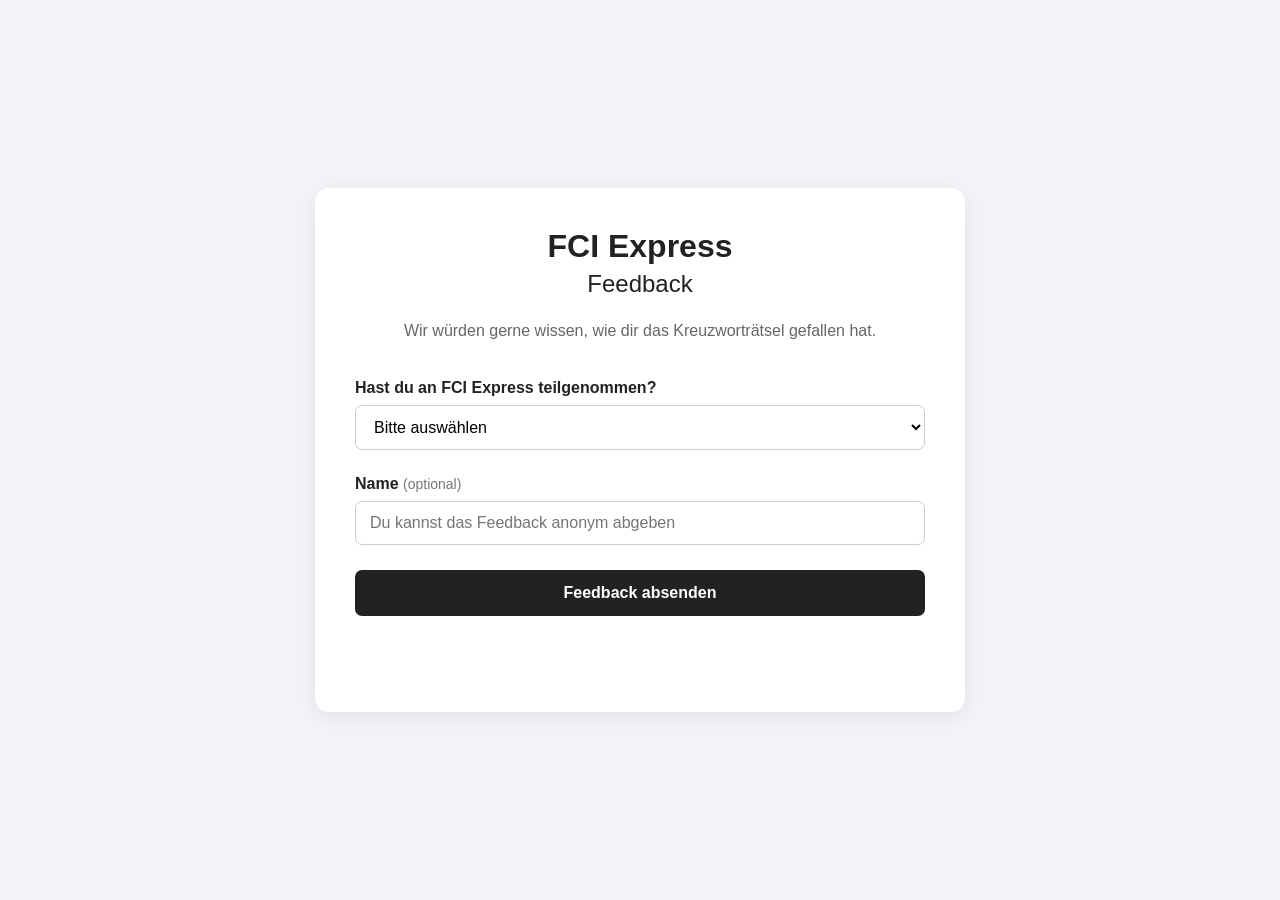
<file: index.html>
<!DOCTYPE html>
<html lang="de">

<head>

    <meta charset="UTF-8">

    <meta
        name="viewport"
        content="width=device-width, initial-scale=1.0"
    >

    <title>FCI Express – Feedback</title>

    <link
        rel="stylesheet"
        href="style.css"
    >

</head>


<body>

    <main class="container">

        <section class="feedback-card">

            <h1>FCI Express</h1>

            <h2>Feedback</h2>

            <p class="intro">
                Wir würden gerne wissen, wie dir
                das Kreuzworträtsel gefallen hat.
            </p>


            <!-- ================================= -->
            <!-- TEILNAHME -->
            <!-- ================================= -->

            <div class="form-group">

                <label for="participation">
                    Hast du an FCI Express teilgenommen?
                </label>

                <select
                    id="participation"
                    name="participation"
                    required
                >

                    <option
                        value=""
                        disabled
                        selected
                    >
                        Bitte auswählen
                    </option>

                    <option value="Teilgenommen">
                        Ich habe teilgenommen
                    </option>

                    <option value="Nicht teilgenommen">
                        Ich habe nicht teilgenommen
                    </option>

                </select>

            </div>


            <!-- ================================= -->
            <!-- FEEDBACK-FORMULAR -->
            <!-- ================================= -->

            <form id="feedbackForm">


                <!-- ================================= -->
                <!-- NAME -->
                <!-- ================================= -->

                <div class="form-group">

                    <label for="name">

                        Name

                        <span class="optional">
                            (optional)
                        </span>

                    </label>

                    <input
                        type="text"
                        id="name"
                        name="name"
                        maxlength="100"
                        placeholder="Du kannst das Feedback anonym abgeben"
                    >

                </div>


                <!-- ================================= -->
                <!-- NICHT TEILGENOMMEN -->
                <!-- ================================= -->

                <div
                    id="notParticipatedForm"
                    class="hidden"
                >

                    <div class="form-group">

                        <label for="reason">
                            Warum hast du nicht teilgenommen?
                        </label>

                        <select
                            id="reason"
                            name="reason"
                        >

                            <option
                                value=""
                                disabled
                                selected
                            >
                                Bitte auswählen
                            </option>

                            <option value="Keine Zeit">
                                Ich hatte keine Zeit
                            </option>

                            <option value="Zu schwer">
                                Es war zu schwer
                            </option>

                            <option value="Keine Lust">
                                Ich hatte keine Lust
                            </option>

                            <option value="Sonstige">
                                Sonstige
                            </option>

                        </select>

                    </div>


                    <!-- Sonstiger Grund -->

                    <div
                        id="additionalTextGroup"
                        class="form-group hidden"
                    >

                        <label for="additionalText">
                            Was war der Grund?
                        </label>

                        <textarea
                            id="additionalText"
                            name="additionalText"
                            maxlength="2000"
                            placeholder="Beschreibe deinen Grund..."
                        ></textarea>

                    </div>

                </div>


                <!-- ================================= -->
                <!-- TEILGENOMMEN -->
                <!-- ================================= -->

                <div
                    id="participatedForm"
                    class="hidden"
                >


                    <!-- Gesamteindruck -->

                    <div class="form-group">

                        <label for="overall_rating">
                            Wie hat dir das Kreuzworträtsel
                            insgesamt gefallen?
                        </label>

                        <select
                            id="overall_rating"
                            name="overall_rating"
                        >

                            <option
                                value=""
                                disabled
                                selected
                            >
                                Bitte auswählen
                            </option>

                            <option value="Sehr gut">
                                Sehr gut
                            </option>

                            <option value="Gut">
                                Gut
                            </option>

                            <option value="Okay">
                                Okay
                            </option>

                            <option value="Eher schlecht">
                                Eher schlecht
                            </option>

                            <option value="Sehr schlecht">
                                Sehr schlecht
                            </option>

                        </select>

                    </div>


                    <!-- Schwierigkeit -->

                    <div class="form-group">

                        <label for="difficulty">
                            Wie fandest du den Schwierigkeitsgrad
                            des Kreuzworträtsels?
                        </label>

                        <select
                            id="difficulty"
                            name="difficulty"
                        >

                            <option
                                value=""
                                disabled
                                selected
                            >
                                Bitte auswählen
                            </option>

                            <option value="Viel zu leicht">
                                Viel zu leicht
                            </option>

                            <option value="Eher zu leicht">
                                Eher zu leicht
                            </option>

                            <option value="Genau richtig">
                                Genau richtig
                            </option>

                            <option value="Eher zu schwer">
                                Eher zu schwer
                            </option>

                            <option value="Viel zu schwer">
                                Viel zu schwer
                            </option>

                        </select>

                    </div>


                    <!-- Länge -->

                    <div class="form-group">

                        <label for="length_rating">
                            Wie fandest du die Länge
                            des Kreuzworträtsels?
                        </label>

                        <select
                            id="length_rating"
                            name="length_rating"
                        >

                            <option
                                value=""
                                disabled
                                selected
                            >
                                Bitte auswählen
                            </option>

                            <option value="Viel zu kurz">
                                Viel zu kurz
                            </option>

                            <option value="Eher zu kurz">
                                Eher zu kurz
                            </option>

                            <option value="Genau richtig">
                                Genau richtig
                            </option>

                            <option value="Eher zu lang">
                                Eher zu lang
                            </option>

                            <option value="Viel zu lang">
                                Viel zu lang
                            </option>

                        </select>

                    </div>


                    <!-- Verständlichkeit -->

                    <div class="form-group">

                        <label for="clue_clarity">
                            Wie verständlich waren die Fragen
                            bzw. Hinweise des Kreuzworträtsels?
                        </label>

                        <select
                            id="clue_clarity"
                            name="clue_clarity"
                        >

                            <option
                                value=""
                                disabled
                                selected
                            >
                                Bitte auswählen
                            </option>

                            <option value="Sehr verständlich">
                                Sehr verständlich
                            </option>

                            <option value="Eher verständlich">
                                Eher verständlich
                            </option>

                            <option value="Teilweise verständlich">
                                Teilweise verständlich
                            </option>

                            <option value="Eher unverständlich">
                                Eher unverständlich
                            </option>

                            <option value="Sehr unverständlich">
                                Sehr unverständlich
                            </option>

                        </select>

                    </div>


                    <!-- Abwechslung -->

                    <div class="form-group">

                        <label for="variety_rating">
                            Wie abwechslungsreich fandest du
                            die Fragen des Kreuzworträtsels?
                        </label>

                        <select
                            id="variety_rating"
                            name="variety_rating"
                        >

                            <option
                                value=""
                                disabled
                                selected
                            >
                                Bitte auswählen
                            </option>

                            <option value="Sehr abwechslungsreich">
                                Sehr abwechslungsreich
                            </option>

                            <option value="Eher abwechslungsreich">
                                Eher abwechslungsreich
                            </option>

                            <option value="In Ordnung">
                                In Ordnung
                            </option>

                            <option value="Eher eintönig">
                                Eher eintönig
                            </option>

                            <option value="Sehr eintönig">
                                Sehr eintönig
                            </option>

                        </select>

                    </div>


                    <!-- Spaß -->

                    <div class="form-group">

                        <label for="fun_rating">
                            Wie viel Spaß hat dir das Lösen
                            des Kreuzworträtsels gemacht?
                        </label>

                        <select
                            id="fun_rating"
                            name="fun_rating"
                        >

                            <option
                                value=""
                                disabled
                                selected
                            >
                                Bitte auswählen
                            </option>

                            <option value="Sehr viel">
                                Sehr viel
                            </option>

                            <option value="Viel">
                                Viel
                            </option>

                            <option value="Etwas">
                                Etwas
                            </option>

                            <option value="Wenig">
                                Wenig
                            </option>

                            <option value="Gar keinen">
                                Gar keinen
                            </option>

                        </select>

                    </div>


                    <!-- Positives Feedback -->

                    <div class="form-group">

                        <label for="positive_feedback">

                            Was hat dir am Kreuzworträtsel
                            besonders gut gefallen?

                            <span class="optional">
                                (optional)
                            </span>

                        </label>

                        <textarea
                            id="positive_feedback"
                            name="positive_feedback"
                            maxlength="2000"
                            placeholder="Deine Antwort..."
                        ></textarea>

                    </div>


                    <!-- Verbesserung -->

                    <div class="form-group">

                        <label for="improvement_feedback">

                            Was könnten wir am Kreuzworträtsel
                            verbessern?

                            <span class="optional">
                                (optional)
                            </span>

                        </label>

                        <textarea
                            id="improvement_feedback"
                            name="improvement_feedback"
                            maxlength="2000"
                            placeholder="Deine Antwort..."
                        ></textarea>

                    </div>


                    <!-- Weitere Anmerkungen -->

                    <div class="form-group">

                        <label for="additional_feedback">

                            Hast du noch weitere Anmerkungen
                            zum Kreuzworträtsel?

                            <span class="optional">
                                (optional)
                            </span>

                        </label>

                        <textarea
                            id="additional_feedback"
                            name="additional_feedback"
                            maxlength="2000"
                            placeholder="Deine Antwort..."
                        ></textarea>

                    </div>

                </div>


                <!-- ================================= -->
                <!-- ABSENDEN -->
                <!-- ================================= -->

                <button
                    type="submit"
                    id="submitButton"
                >
                    Feedback absenden
                </button>


                <p
                    id="statusMessage"
                    class="status"
                ></p>


                <!-- ================================= -->
                <!-- LÖSUNGEN -->
                <!-- ================================= -->

                <div
                    id="successActions"
                    class="success-actions hidden"
                >

                    <a
                        href="loesungen/"
                        class="success-button"
                    >
                        Fragen &amp; Lösungen ansehen
                    </a>

                    <a
                        href="kreuzwortraetsel-loesung.pdf"
                        class="success-button secondary"
                        download
                    >
                        PDF herunterladen
                    </a>

                </div>

            </form>

        </section>

    </main>


    <script src="script.js"></script>

</body>

</html>
</file>
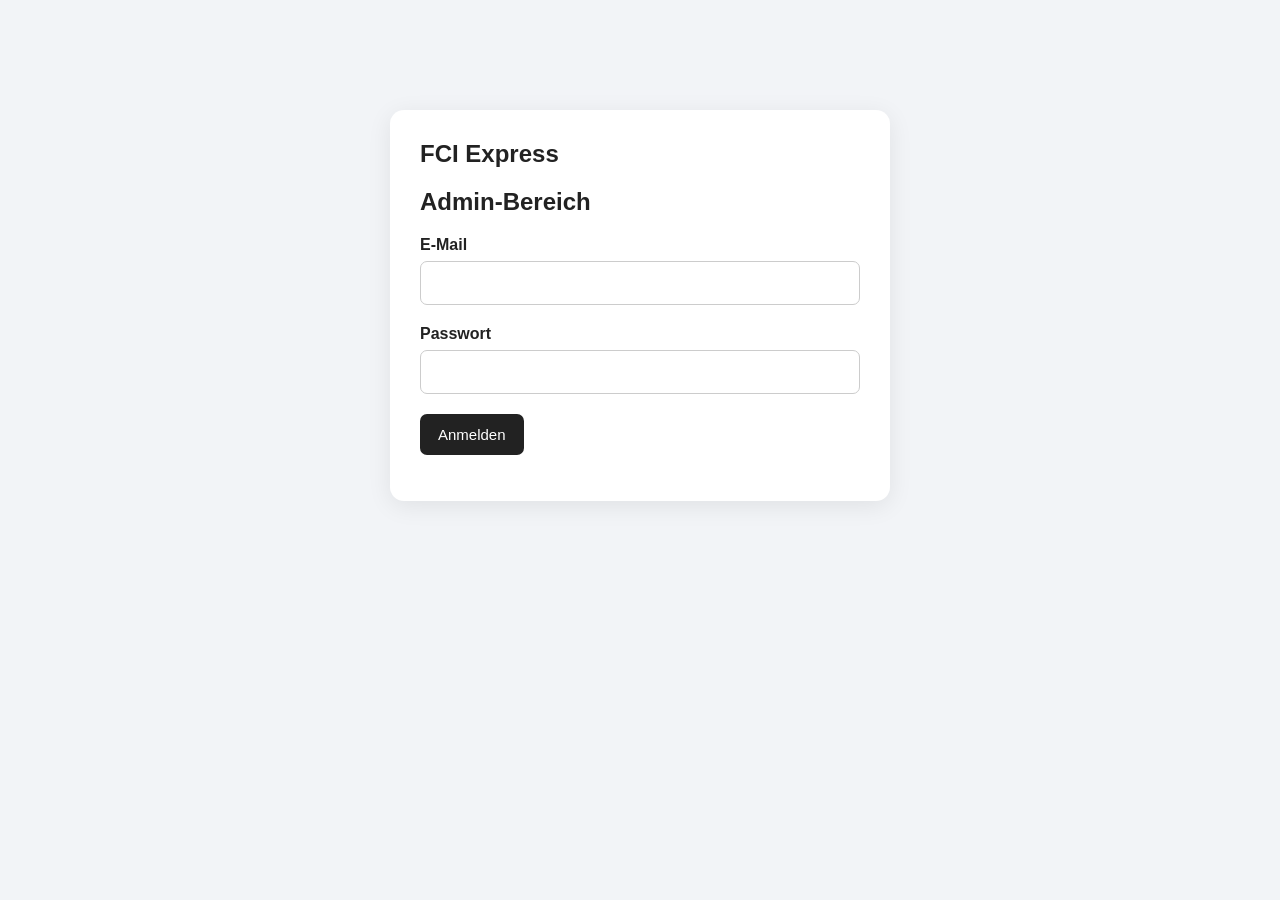
<file: admin/index.html>
<!DOCTYPE html>
<html lang="de">

<head>

    <meta charset="UTF-8">

    <meta
        name="viewport"
        content="width=device-width, initial-scale=1.0"
    >

    <title>FCI Express – Admin</title>

    <link
        rel="stylesheet"
        href="admin.css"
    >

</head>


<body>

    <main class="container">


        <!-- ================================= -->
        <!-- LOGIN -->
        <!-- ================================= -->

        <section
            id="loginSection"
            class="card"
        >

            <h1>
                FCI Express
            </h1>

            <h2>
                Admin-Bereich
            </h2>


            <form id="loginForm">

                <div class="form-group">

                    <label for="email">
                        E-Mail
                    </label>

                    <input
                        type="email"
                        id="email"
                        required
                    >

                </div>


                <div class="form-group">

                    <label for="password">
                        Passwort
                    </label>

                    <input
                        type="password"
                        id="password"
                        required
                    >

                </div>


                <button type="submit">
                    Anmelden
                </button>


                <p id="loginStatus"></p>

            </form>

        </section>


        <!-- ================================= -->
        <!-- ADMIN -->
        <!-- ================================= -->

        <section
            id="adminSection"
            class="hidden"
        >


            <!-- HEADER -->

            <div class="header">

                <div>

                    <h1>
                        Feedback-Auswertung
                    </h1>

                    <p>
                        FCI Express
                    </p>

                </div>


                <button
                    id="logoutButton"
                    class="logout"
                >
                    Abmelden
                </button>

            </div>


            <!-- ================================= -->
            <!-- STATISTIK -->
            <!-- ================================= -->

            <div class="statistics">


                <div class="stat-card">

                    <span
                        class="stat-number"
                        id="totalCount"
                    >
                        0
                    </span>

                    <span class="stat-label">
                        Feedbacks insgesamt
                    </span>

                </div>


                <div class="stat-card">

                    <span
                        class="stat-number"
                        id="participantCount"
                    >
                        0
                    </span>

                    <span class="stat-label">
                        Teilgenommen
                    </span>

                </div>


                <div class="stat-card">

                    <span
                        class="stat-number"
                        id="nonParticipantCount"
                    >
                        0
                    </span>

                    <span class="stat-label">
                        Nicht teilgenommen
                    </span>

                </div>


                <div class="stat-card">

                    <span
                        class="stat-number"
                        id="noTimeCount"
                    >
                        0
                    </span>

                    <span class="stat-label">
                        Keine Zeit
                    </span>

                </div>


                <div class="stat-card">

                    <span
                        class="stat-number"
                        id="tooHardCount"
                    >
                        0
                    </span>

                    <span class="stat-label">
                        Zu schwer
                    </span>

                </div>


                <div class="stat-card">

                    <span
                        class="stat-number"
                        id="noDesireCount"
                    >
                        0
                    </span>

                    <span class="stat-label">
                        Keine Lust
                    </span>

                </div>


                <div class="stat-card">

                    <span
                        class="stat-number"
                        id="otherCount"
                    >
                        0
                    </span>

                    <span class="stat-label">
                        Sonstige
                    </span>

                </div>

            </div>


            <!-- ================================= -->
            <!-- FEEDBACKS -->
            <!-- ================================= -->

            <div class="feedback-header">

                <h2>
                    Feedbacks
                </h2>


                <div class="feedback-actions">

                    <button
                        id="refreshButton"
                        class="refresh"
                    >
                        Aktualisieren
                    </button>


                    <button
                        type="button"
                        id="deleteAllButton"
                        class="delete-all"
                    >
                        Alle löschen
                    </button>

                </div>

            </div>


            <div id="feedbackList">

                <p>
                    Lade Feedbacks...
                </p>

            </div>


        </section>

    </main>


    <script src="admin.js"></script>

</body>

</html>
</file>
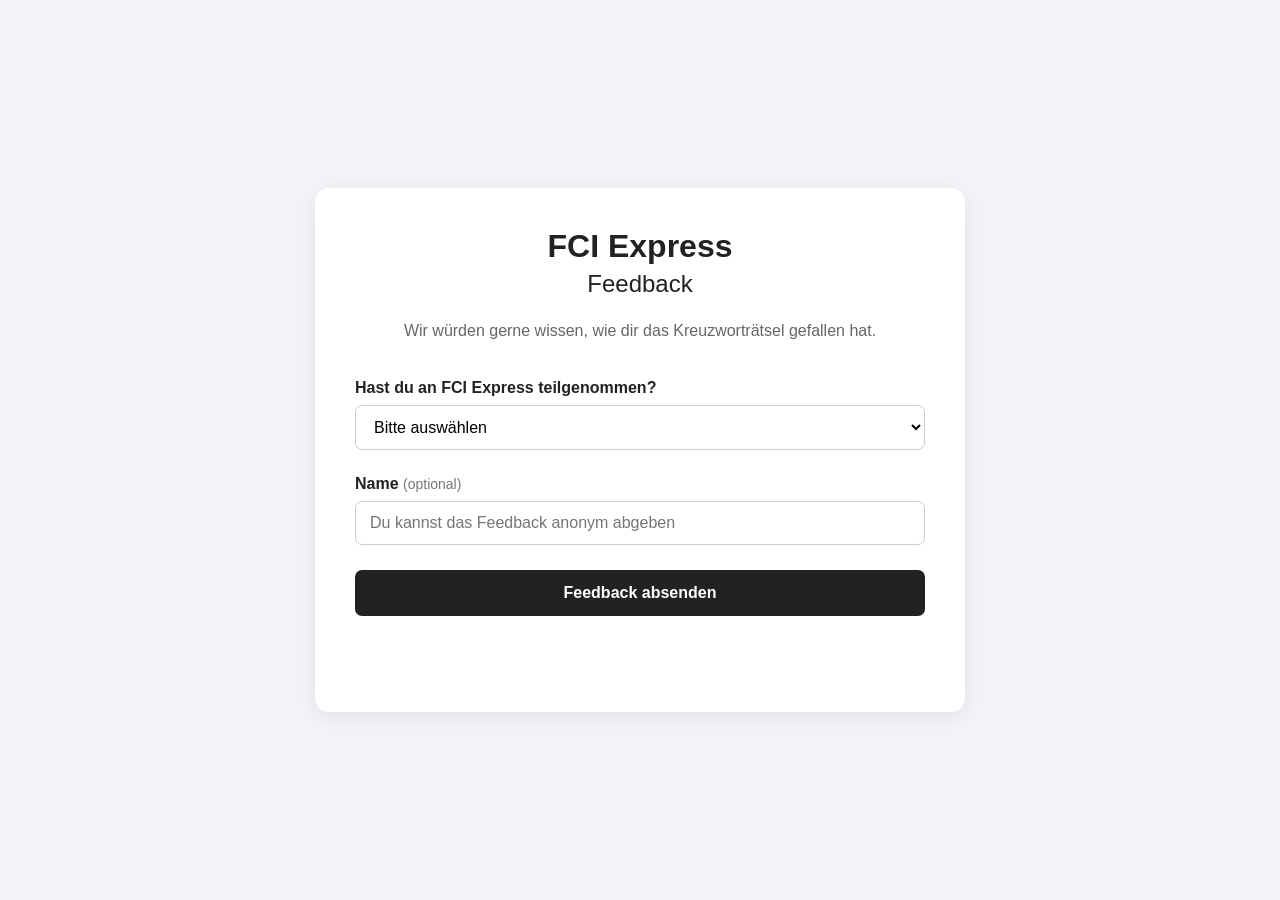
<file: loesungen/index.html>
<!DOCTYPE html>
<html lang="de">

<head>

    <meta charset="UTF-8">

    <meta
        name="viewport"
        content="width=device-width, initial-scale=1.0"
    >

    <title>
        FCI Express – Kreuzworträtsel
    </title>

    <link
        rel="stylesheet"
        href="style.css"
    >

</head>


<body>

    <main class="container">

        <header class="header">

            <h1>
                FCI Express
            </h1>

            <h2>
                Kreuzworträtsel
            </h2>

            <p>
                Fragen und Lösungen
            </p>

        </header>


        <section
            id="questions"
            class="questions"
        >

            <p class="loading">
                Fragen und Lösungen werden geladen...
            </p>

        </section>


        <section class="actions">

            <a
                href="../"
                class="button secondary"
            >
                Zurück zum Feedback
            </a>


            <a
                href="../kreuzwortraetsel-loesung.pdf"
                class="button"
                download
            >
                PDF herunterladen
            </a>

        </section>

    </main>


    <script>

        // ==========================================
        // ZUGRIFFSKONTROLLE
        // ==========================================

        const feedbackSubmitted =
            sessionStorage.getItem(
                "feedbackSubmitted"
            );


        /*
         * Wenn in diesem Browser-Tab noch kein
         * erfolgreiches Feedback abgeschickt wurde,
         * geht es zurück zur Hauptseite.
         */

        if (feedbackSubmitted !== "true") {

            window.location.replace("../");

        }


        // ==========================================
        // JSON-DATEI
        // ==========================================

        const JSON_DATEI =
            "../fragen.json";


        // ==========================================
        // HTML-ELEMENT
        // ==========================================

        const questions =
            document.getElementById(
                "questions"
            );


        // ==========================================
        // FRAGEN LADEN
        // ==========================================

        async function loadQuestions() {

            try {

                const response =
                    await fetch(
                        JSON_DATEI
                    );


                // JSON erfolgreich geladen?

                if (!response.ok) {

                    throw new Error(
                        "JSON konnte nicht geladen werden."
                    );

                }


                // JSON auslesen

                const data =
                    await response.json();


                // Prüfen, ob Array

                if (!Array.isArray(data)) {

                    throw new Error(
                        "Die JSON muss ein Array enthalten."
                    );

                }


                // Ladehinweis entfernen

                questions.innerHTML = "";


                // ==================================
                // FRAGEN DARSTELLEN
                // ==================================

                data.forEach((entry) => {

                    /*
                     * Container für einen Eintrag
                     */

                    const article =
                        document.createElement(
                            "article"
                        );

                    article.className =
                        "question";


                    /*
                     * Frage
                     */

                    const clue =
                        document.createElement(
                            "p"
                        );

                    clue.className =
                        "clue";

                    clue.textContent =
                        entry.clue;


                    /*
                     * Antwort-Container
                     */

                    const answer =
                        document.createElement(
                            "div"
                        );

                    answer.className =
                        "answer";


                    /*
                     * "Antwort:"
                     */

                    const answerLabel =
                        document.createElement(
                            "span"
                        );

                    answerLabel.textContent =
                        "Antwort:";


                    /*
                     * Lösung
                     */

                    const solution =
                        document.createElement(
                            "strong"
                        );

                    solution.textContent =
                        entry.solution;


                    /*
                     * Antwort zusammenbauen
                     */

                    answer.appendChild(
                        answerLabel
                    );

                    answer.appendChild(
                        solution
                    );


                    /*
                     * Frage zusammenbauen
                     */

                    article.appendChild(
                        clue
                    );

                    article.appendChild(
                        answer
                    );


                    /*
                     * Zur Seite hinzufügen
                     */

                    questions.appendChild(
                        article
                    );

                });


                // ==================================
                // KEINE FRAGEN
                // ==================================

                if (data.length === 0) {

                    questions.innerHTML = `

                        <div class="error">

                            <h3>
                                Keine Fragen gefunden
                            </h3>

                            <p>
                                Die JSON-Datei enthält
                                keine Fragen.
                            </p>

                        </div>

                    `;

                }


            } catch (error) {

                console.error(
                    error
                );


                questions.innerHTML = `

                    <div class="error">

                        <h3>
                            Fehler beim Laden
                        </h3>

                        <p>
                            Die Fragen und Lösungen
                            konnten nicht geladen werden.
                        </p>

                    </div>

                `;

            }

        }


        // ==========================================
        // START
        // ==========================================

        loadQuestions();

    </script>


</body>

</html>
</file>
<file: style.css>
* {
    box-sizing: border-box;
}


body {
    margin: 0;

    min-height: 100vh;

    font-family:
        Arial,
        Helvetica,
        sans-serif;

    background: #f2f4f7;

    color: #222;

    display: flex;

    justify-content: center;

    align-items: center;

    padding: 20px;
}


.container {
    width: 100%;
    max-width: 650px;
}


.feedback-card {
    background: white;

    padding: 40px;

    border-radius: 14px;

    box-shadow:
        0 5px 25px rgba(0, 0, 0, 0.08);
}


h1 {
    margin: 0;

    text-align: center;

    font-size: 32px;
}


h2 {
    margin-top: 5px;

    margin-bottom: 20px;

    text-align: center;

    font-size: 24px;

    font-weight: normal;
}


.intro {
    text-align: center;

    color: #666;

    line-height: 1.6;

    margin-bottom: 35px;
}


.form-group {
    margin-bottom: 25px;
}


label {
    display: block;

    margin-bottom: 8px;

    font-weight: bold;
}


.optional {
    color: #777;

    font-weight: normal;

    font-size: 14px;
}


input,
select,
textarea {
    width: 100%;

    padding: 12px 14px;

    border: 1px solid #ccc;

    border-radius: 7px;

    font-size: 16px;

    font-family: inherit;

    background: white;
}


input:focus,
select:focus,
textarea:focus {
    outline: none;

    border-color: #555;
}


textarea {
    min-height: 140px;

    resize: vertical;
}


button {
    width: 100%;

    padding: 14px;

    border: none;

    border-radius: 7px;

    background: #222;

    color: white;

    font-size: 16px;

    font-weight: bold;

    cursor: pointer;

    transition: background 0.2s;
}


button:hover {
    background: #444;
}


button:disabled {
    background: #888;

    cursor: not-allowed;
}


.hidden {
    display: none;
}


.status {
    text-align: center;

    margin-top: 20px;

    min-height: 20px;
}


.status.success {
    color: #16803c;
}


.status.error {
    color: #c62828;
}


@media (max-width: 600px) {

    .feedback-card {
        padding: 25px;
    }

    h1 {
        font-size: 27px;
    }

    h2 {
        font-size: 21px;
    }

}

.success-actions.hidden {
    display: none !important;
}


.success-actions {
    display: flex;

    justify-content: center;

    gap: 15px;

    margin-top: 25px;

    flex-wrap: wrap;
}


.success-button {
    display: inline-block;

    padding: 14px 22px;

    border-radius: 9px;

    background: #222;

    color: white;

    text-decoration: none;

    font-weight: bold;

    transition:
        background 0.15s,
        transform 0.15s;
}


.success-button:hover {
    background: #444;

    transform: translateY(-1px);
}


.success-button.secondary {
    background: #777;
}


.success-button.secondary:hover {
    background: #555;
}


@media (max-width: 600px) {

    .success-actions {
        flex-direction: column;
    }


    .success-button {
        width: 100%;

        text-align: center;
    }

}
</file>
<file: admin/admin.css>
* {
    box-sizing: border-box;
}


body {
    margin: 0;

    min-height: 100vh;

    font-family:
        Arial,
        Helvetica,
        sans-serif;

    background: #f2f4f7;

    color: #222;

    padding: 30px;
}


.container {
    width: 100%;

    max-width: 1000px;

    margin: 0 auto;
}


.card {
    background: white;

    padding: 30px;

    border-radius: 14px;

    box-shadow:
        0 5px 25px rgba(0, 0, 0, 0.08);

    margin-bottom: 25px;
}


#loginSection {
    max-width: 500px;

    margin: 80px auto;
}


h1 {
    margin-top: 0;
}


h2 {
    margin-top: 5px;
}


.form-group {
    margin-bottom: 20px;
}


label {
    display: block;

    margin-bottom: 7px;

    font-weight: bold;
}


input {
    width: 100%;

    padding: 12px;

    border: 1px solid #ccc;

    border-radius: 7px;

    font-size: 16px;
}


button {
    padding: 12px 18px;

    border: none;

    border-radius: 7px;

    background: #222;

    color: white;

    font-size: 15px;

    cursor: pointer;
}


button:hover {
    background: #444;
}


button:disabled {
    opacity: 0.6;

    cursor: not-allowed;
}


.header {
    display: flex;

    justify-content: space-between;

    align-items: center;

    margin-bottom: 25px;
}


.header p {
    color: #777;
}


.logout {
    background: #8b0000;
}


.logout:hover {
    background: #a00000;
}


/* ==========================================
   STATISTIK
   ========================================== */

.statistics {
    display: grid;

    grid-template-columns:
        repeat(auto-fit, minmax(170px, 1fr));

    gap: 15px;

    margin-bottom: 25px;
}


.stat-card {
    background: white;

    padding: 22px;

    border-radius: 12px;

    box-shadow:
        0 3px 15px rgba(0, 0, 0, 0.06);

    text-align: center;
}


.stat-number {
    display: block;

    font-size: 32px;

    font-weight: bold;

    margin-bottom: 5px;
}


.stat-label {
    color: #666;

    font-size: 14px;
}


/* ==========================================
   FEEDBACK-HEADER
   ========================================== */

.feedback-header {
    display: flex;

    justify-content: space-between;

    align-items: center;

    margin-bottom: 20px;
}


.feedback-actions {
    display: flex;

    gap: 10px;
}


.refresh {
    background: #555;
}


.delete-all {
    background: #8b0000;
}


.delete-all:hover {
    background: #a00000;
}


/* ==========================================
   FEEDBACK
   ========================================== */

.feedback {
    background: white;

    border: 1px solid #ddd;

    border-radius: 8px;

    padding: 20px;

    margin-bottom: 15px;
}


.feedback:last-child {
    margin-bottom: 0;
}


.feedback-top {
    display: flex;

    justify-content: space-between;

    gap: 20px;

    margin-bottom: 12px;
}


.feedback-name {
    font-weight: bold;
}


.feedback-date {
    color: #777;

    font-size: 14px;
}


/* ==========================================
   TEILNAHMETYP
   ========================================== */

.feedback-type {
    display: inline-block;

    padding: 6px 10px;

    border-radius: 6px;

    background: #eee;

    font-size: 13px;

    font-weight: bold;

    margin-bottom: 15px;
}


.feedback-type.participated {
    background: #e5f3e8;

    color: #246b35;
}


.feedback-type.not-participated {
    background: #f5e8e8;

    color: #8b0000;
}


/* ==========================================
   NICHTTEILNEHMER
   ========================================== */

.feedback-reason {
    font-weight: bold;

    margin-bottom: 10px;
}


/* ==========================================
   TEILNEHMER-ANTWORTEN
   ========================================== */

.participant-answers {
    margin-bottom: 15px;
}


.answer {
    display: flex;

    justify-content: space-between;

    gap: 20px;

    padding: 9px 0;

    border-bottom: 1px solid #eee;
}


.answer:last-child {
    border-bottom: none;
}


.answer strong {
    flex: 1;
}


.answer span {
    text-align: right;

    color: #555;
}


/* ==========================================
   FREITEXT
   ========================================== */

.feedback-text {
    color: #555;

    line-height: 1.5;

    white-space: pre-wrap;

    margin-top: 15px;

    padding-top: 15px;

    border-top: 1px solid #eee;
}


.feedback-text strong {
    color: #222;
}


/* ==========================================
   ALLGEMEIN
   ========================================== */

.hidden {
    display: none;
}


#error,
#loginStatus {
    color: #b00020;

    margin-top: 15px;
}


/* ==========================================
   MOBILE
   ========================================== */

@media (max-width: 600px) {

    body {
        padding: 15px;
    }


    .card {
        padding: 20px;
    }


    .header {
        align-items: flex-start;

        gap: 15px;

        flex-direction: column;
    }


    .feedback-header {
        align-items: flex-start;

        gap: 15px;

        flex-direction: column;
    }


    .feedback-actions {
        width: 100%;

        flex-direction: column;
    }


    .feedback-actions button {
        width: 100%;
    }


    .feedback-top {
        flex-direction: column;

        gap: 5px;
    }


    .answer {
        flex-direction: column;

        gap: 4px;
    }


    .answer span {
        text-align: left;
    }

}
</file>
<file: loesungen/style.css>
* {
    box-sizing: border-box;
}


html {
    scroll-behavior: smooth;
}


body {
    margin: 0;

    min-height: 100vh;

    font-family:
        Arial,
        Helvetica,
        sans-serif;

    background: #f2f4f7;

    color: #222;

    padding: 30px;
}


.container {
    width: 100%;

    max-width: 900px;

    margin: 0 auto;
}


/* ================================= */
/* HEADER */
/* ================================= */

.header {
    background: white;

    padding: 40px;

    border-radius: 16px;

    text-align: center;

    margin-bottom: 25px;

    box-shadow:
        0 4px 20px rgba(0, 0, 0, 0.08);
}


.header h1 {
    margin: 0;

    font-size: 42px;
}


.header h2 {
    margin: 10px 0 0;

    font-size: 27px;

    font-weight: normal;
}


.header p {
    margin: 12px 0 0;

    color: #666;

    font-size: 18px;
}


/* ================================= */
/* FRAGEN */
/* ================================= */

.question {
    background: white;

    padding: 28px;

    margin-bottom: 18px;

    border-radius: 14px;

    box-shadow:
        0 3px 15px rgba(0, 0, 0, 0.06);
}


.question h3 {
    margin: 0 0 15px;

    font-size: 21px;
}


.question p {
    margin: 0;

    line-height: 1.6;

    font-size: 17px;
}


/* ================================= */
/* ANTWORT */
/* ================================= */

.answer {
    display: flex;

    align-items: baseline;

    gap: 8px;

    margin-top: 20px;

    padding: 16px 18px;

    background: #f0f0f0;

    border-radius: 9px;
}


.answer span {
    font-weight: bold;
}


.answer strong {
    font-size: 17px;
}


/* ================================= */
/* BUTTONS */
/* ================================= */

.actions {
    display: flex;

    justify-content: center;

    gap: 15px;

    margin-top: 30px;

    margin-bottom: 30px;

    flex-wrap: wrap;
}


.button {
    display: inline-block;

    padding: 14px 22px;

    border-radius: 9px;

    background: #222;

    color: white;

    text-decoration: none;

    font-weight: bold;

    transition:
        background 0.15s,
        transform 0.15s;
}


.button:hover {
    background: #444;

    transform: translateY(-1px);
}


.button.secondary {
    background: #777;
}


.button.secondary:hover {
    background: #555;
}


/* ================================= */
/* MOBILE */
/* ================================= */

@media (max-width: 600px) {

    body {
        padding: 15px;
    }


    .header {
        padding: 28px 18px;
    }


    .header h1 {
        font-size: 32px;
    }


    .header h2 {
        font-size: 22px;
    }


    .question {
        padding: 22px;
    }


    .answer {
        flex-direction: column;

        gap: 5px;
    }


    .actions {
        flex-direction: column;
    }


    .button {
        text-align: center;

        width: 100%;
    }

}
</file>
